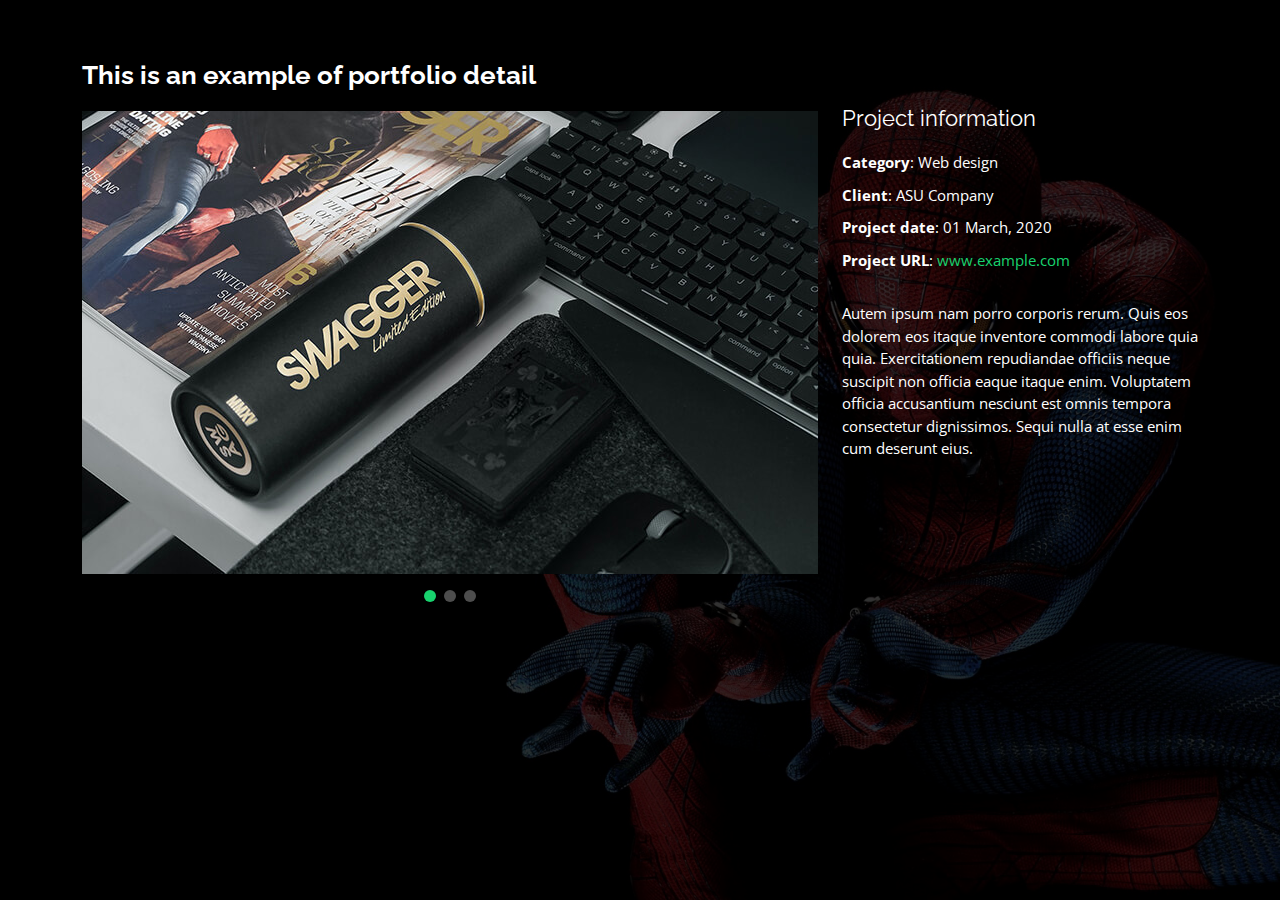
<file: portfolio-details.html>
<!DOCTYPE html>
<html lang="en">

<head>
  <meta charset="utf-8">
  <meta content="width=device-width, initial-scale=1.0" name="viewport">

  <title>Portfolio Details - Personal Bootstrap Template</title>
  <meta content="" name="description">
  <meta content="" name="keywords">

  <!-- Favicons -->
  <link href="assets/img/favicon.png" rel="icon">
  <link href="assets/img/apple-touch-icon.png" rel="apple-touch-icon">

  <!-- Google Fonts -->
  <link href="https://fonts.googleapis.com/css?family=Open+Sans:300,300i,400,400i,600,600i,700,700i|Raleway:300,300i,400,400i,500,500i,600,600i,700,700i|Poppins:300,300i,400,400i,500,500i,600,600i,700,700i" rel="stylesheet">

  <!-- Vendor CSS Files -->
  <link href="assets/vendor/bootstrap/css/bootstrap.min.css" rel="stylesheet">
  <link href="assets/vendor/bootstrap-icons/bootstrap-icons.css" rel="stylesheet">
  <link href="assets/vendor/boxicons/css/boxicons.min.css" rel="stylesheet">
  <link href="assets/vendor/glightbox/css/glightbox.min.css" rel="stylesheet">
  <link href="assets/vendor/remixicon/remixicon.css" rel="stylesheet">
  <link href="assets/vendor/swiper/swiper-bundle.min.css" rel="stylesheet">

  <!-- Template Main CSS File -->
  <link href="assets/css/style.css" rel="stylesheet">

  <!-- =======================================================
  * Template Name: Personal - v4.3.0
  * Template URL: https://bootstrapmade.com/personal-free-resume-bootstrap-template/
  * Author: BootstrapMade.com
  * License: https://bootstrapmade.com/license/
  ======================================================== -->
</head>

<body>

  <main id="main">

    <!-- ======= Portfolio Details ======= -->
    <div id="portfolio-details" class="portfolio-details">
      <div class="container">

        <div class="row">

          <div class="col-lg-8">
            <h2 class="portfolio-title">This is an example of portfolio detail</h2>

            <div class="portfolio-details-slider swiper-container">
              <div class="swiper-wrapper align-items-center">

                <div class="swiper-slide">
                  <img src="assets/img/portfolio/portfolio-details-1.jpg" alt="">
                </div>

                <div class="swiper-slide">
                  <img src="assets/img/portfolio/portfolio-details-2.jpg" alt="">
                </div>

                <div class="swiper-slide">
                  <img src="assets/img/portfolio/portfolio-details-3.jpg" alt="">
                </div>

              </div>
              <div class="swiper-pagination"></div>
            </div>

          </div>

          <div class="col-lg-4 portfolio-info">
            <h3>Project information</h3>
            <ul>
              <li><strong>Category</strong>: Web design</li>
              <li><strong>Client</strong>: ASU Company</li>
              <li><strong>Project date</strong>: 01 March, 2020</li>
              <li><strong>Project URL</strong>: <a href="#">www.example.com</a></li>
            </ul>

            <p>
              Autem ipsum nam porro corporis rerum. Quis eos dolorem eos itaque inventore commodi labore quia quia. Exercitationem repudiandae officiis neque suscipit non officia eaque itaque enim. Voluptatem officia accusantium nesciunt est omnis tempora consectetur dignissimos. Sequi nulla at esse enim cum deserunt eius.
            </p>
          </div>

        </div>

      </div>
    </div><!-- End Portfolio Details -->

  </main><!-- End #main -->

  

  <!-- Vendor JS Files -->
  <script src="assets/vendor/bootstrap/js/bootstrap.bundle.min.js"></script>
  <script src="assets/vendor/glightbox/js/glightbox.min.js"></script>
  <script src="assets/vendor/isotope-layout/isotope.pkgd.min.js"></script>
  <script src="assets/vendor/php-email-form/validate.js"></script>
  <script src="assets/vendor/purecounter/purecounter.js"></script>
  <script src="assets/vendor/swiper/swiper-bundle.min.js"></script>
  <script src="assets/vendor/waypoints/noframework.waypoints.js"></script>

  <!-- Template Main JS File -->
  <script src="assets/js/script.js"></script>

</body>

</html>
</file>
<file: assets/css/style.css>
/**
* Template Name: Personal - v4.3.0
* Template URL: https://bootstrapmade.com/personal-free-resume-bootstrap-template/
* Author: BootstrapMade.com
* License: https://bootstrapmade.com/license/
*/

/*--------------------------------------------------------------
# General
--------------------------------------------------------------*/
body {
  font-family: "Open Sans", sans-serif;
  background-color: #040404;
  color: #fff;
  position: relative;
  background: transparent;
}

body::before {
  content: "";
  position: fixed;
  background: #040404 url("../img/bg.jpg") top right no-repeat;
  background-size: cover;
  left: 0;
  right: 0;
  top: 0;
  height: 100vh;
  z-index: -1;
}

@media (min-width: 1024px) {
  body::before {
    background-attachment: fixed;
  }
}

a {
  color: #18d26e;
  text-decoration: none;
}

a:hover {
  color: #35e888;
  text-decoration: none;
}

h1, h2, h3, h4, h5, h6 {
  font-family: "Raleway", sans-serif;
}

/*--------------------------------------------------------------
# Header
--------------------------------------------------------------*/
#header {
  transition: ease-in-out 0.3s;
  position: relative;
  height: 100vh;
  display: flex;
  align-items: center;
  z-index: 997;
  overflow-y: auto;
}

#header * {
  transition: ease-in-out 0.3s;
}

#header h1 {
  font-size: 48px;
  margin: 0;
  padding: 0;
  line-height: 1;
  font-weight: 700;
  font-family: "Poppins", sans-serif;
}

#header h1 a, #header h1 a:hover {
  color: #fff;
  line-height: 1;
  display: inline-block;
}

#header h2 {
  font-size: 24px;
  margin-top: 20px;
  color: rgba(255, 255, 255, 0.8);
}

#header h2 span {
  color: #fff;
  border-bottom: 2px solid #18d26e;
  padding-bottom: 6px;
}

#header img {
  padding: 0;
  margin: 0;
}

#header .social-links {
  margin-top: 40px;
  display: flex;
}

#header .social-links a {
  font-size: 16px;
  display: flex;
  justify-content: center;
  align-items: center;
  background: rgba(255, 255, 255, 0.1);
  color: #fff;
  line-height: 1;
  margin-right: 8px;
  border-radius: 50%;
  width: 40px;
  height: 40px;
}

#header .social-links a:hover {
  background: #18d26e;
}

@media (max-width: 992px) {
  #header h1 {
    font-size: 36px;
  }
  #header h2 {
    font-size: 20px;
    line-height: 30px;
  }
  #header .social-links {
    margin-top: 15px;
  }
  #header .container {
    display: flex;
    flex-direction: column;
    align-items: center;
  }
}

/* Header Top */
#header.header-top {
  height: 80px;
  position: fixed;
  left: 0;
  top: 0;
  right: 0;
  background: rgba(0, 0, 0, 0.9);
}

#header.header-top .social-links, #header.header-top h2 {
  display: none;
}

#header.header-top h1 {
  margin-right: auto;
  font-size: 36px;
}

#header.header-top .container {
  display: flex;
  align-items: center;
}

#header.header-top .navbar {
  margin: 0;
}

@media (max-width: 768px) {
  #header.header-top {
    height: 60px;
  }
  #header.header-top h1 {
    font-size: 26px;
  }
}

/*--------------------------------------------------------------
# Navigation Menu
--------------------------------------------------------------*/
/**
* Desktop Navigation 
*/
.navbar {
  padding: 0;
  margin-top: 35px;
}

.navbar ul {
  margin: 0;
  padding: 0;
  display: flex;
  list-style: none;
  align-items: center;
}

.navbar li {
  position: relative;
}

.navbar li + li {
  margin-left: 30px;
}

.navbar a, .navbar a:focus {
  display: flex;
  align-items: center;
  justify-content: space-between;
  padding: 0;
  font-family: "Poppins", sans-serif;
  font-size: 16px;
  font-weight: 400;
  color: rgba(255, 255, 255, 0.7);
  white-space: nowrap;
  transition: 0.3s;
}

.navbar a i, .navbar a:focus i {
  font-size: 12px;
  line-height: 0;
  margin-left: 5px;
}

.navbar a:before {
  content: "";
  position: absolute;
  width: 0;
  height: 2px;
  bottom: -4px;
  left: 0;
  background-color: #18d26e;
  visibility: hidden;
  width: 0px;
  transition: all 0.3s ease-in-out 0s;
}

.navbar a:hover:before, .navbar li:hover > a:before, .navbar .active:before {
  visibility: visible;
  width: 25px;
}

.navbar a:hover, .navbar .active, .navbar .active:focus, .navbar li:hover > a {
  color: #fff;
}

/**
* Mobile Navigation 
*/
.mobile-nav-toggle {
  color: #fff;
  font-size: 28px;
  cursor: pointer;
  display: none;
  line-height: 0;
  transition: 0.5s;
  position: fixed;
  right: 15px;
  top: 15px;
}

@media (max-width: 991px) {
  .mobile-nav-toggle {
    display: block;
  }
  .navbar ul {
    display: none;
  }
}

.navbar-mobile {
  position: fixed;
  overflow: hidden;
  top: 0;
  right: 0;
  left: 0;
  bottom: 0;
  background: rgba(0, 0, 0, 0.9);
  transition: 0.3s;
  z-index: 999;
  margin-top: 0;
}

.navbar-mobile .mobile-nav-toggle {
  position: absolute;
  top: 15px;
  right: 15px;
}

.navbar-mobile ul {
  display: block;
  position: absolute;
  top: 55px;
  right: 15px;
  bottom: 45px;
  left: 15px;
  padding: 10px 0;
  overflow-y: auto;
  transition: 0.3s;
  border: 2px solid rgba(255, 255, 255, 0.2);
}

.navbar-mobile li {
  padding: 12px 20px;
}

.navbar-mobile li + li {
  margin: 0;
}

.navbar-mobile a {
  font-size: 16px;
  position: relative;
}

/*--------------------------------------------------------------
# Sections General
--------------------------------------------------------------*/
section {
  overflow: hidden;
  position: absolute;
  width: 100%;
  top: 140px;
  bottom: 100%;
  opacity: 0;
  transition: ease-in-out 0.4s;
  z-index: 2;
}

section.section-show {
  top: 100px;
  bottom: auto;
  opacity: 1;
  padding-bottom: 45px;
}

section .container {
  background: rgba(0, 0, 0, 0.9);
  padding: 30px;
}

@media (max-width: 768px) {
  section {
    top: 120px;
  }
  section.section-show {
    top: 80px;
  }
}

.section-title h2 {
  font-size: 14px;
  font-weight: 500;
  padding: 0;
  line-height: 1px;
  margin: 0 0 20px 0;
  letter-spacing: 2px;
  text-transform: uppercase;
  color: #aaaaaa;
  font-family: "Poppins", sans-serif;
}

.section-title h2::after {
  content: "";
  width: 120px;
  height: 1px;
  display: inline-block;
  background: #4ceb95;
  margin: 4px 10px;
}

.section-title p {
  margin: 0;
  margin: -15px 0 15px 0;
  font-size: 36px;
  font-weight: 700;
  text-transform: uppercase;
  font-family: "Poppins", sans-serif;
  color: #fff;
}

/*--------------------------------------------------------------
# About
--------------------------------------------------------------*/
.about-me .content h3 {
  font-weight: 700;
  font-size: 26px;
  color: #18d26e;
}

.about-me .content ul {
  list-style: none;
  padding: 0;
}

.about-me .content ul li {
  margin-bottom: 20px;
  display: flex;
  align-items: center;
}

.about-me .content ul strong {
  margin-right: 10px;
}

.about-me .content ul i {
  font-size: 16px;
  margin-right: 5px;
  color: #18d26e;
  line-height: 0;
}

.about-me .content p:last-child {
  margin-bottom: 0;
}

/*--------------------------------------------------------------
# Counts
--------------------------------------------------------------*/
.counts {
  padding: 70px 0 60px;
}

.counts .count-box {
  padding: 30px 30px 25px 30px;
  width: 100%;
  position: relative;
  text-align: center;
  background: rgba(255, 255, 255, 0.08);
}

.counts .count-box i {
  position: absolute;
  top: -25px;
  left: 50%;
  transform: translateX(-50%);
  font-size: 24px;
  background: rgba(255, 255, 255, 0.1);
  padding: 12px;
  color: #18d26e;
  border-radius: 50px;
  line-height: 0;
}

.counts .count-box span {
  font-size: 36px;
  display: block;
  font-weight: 600;
  color: #fff;
}

.counts .count-box p {
  padding: 0;
  margin: 0;
  font-family: "Raleway", sans-serif;
  font-size: 14px;
}

/*--------------------------------------------------------------
# Skills
--------------------------------------------------------------*/
.skills .progress {
  height: 60px;
  display: block;
  background: none;
  border-radius: 0;
}

.skills .progress .skill {
  padding: 10px 0;
  margin: 0;
  text-transform: uppercase;
  display: block;
  font-weight: 600;
  font-family: "Poppins", sans-serif;
  color: #fff;
}

.skills .progress .skill .val {
  float: right;
  font-style: normal;
}

.skills .progress-bar-wrap {
  background: rgba(255, 255, 255, 0.2);
}

.skills .progress-bar {
  width: 1px;
  height: 10px;
  transition: .9s;
  background-color: #18d26e;
}

/*--------------------------------------------------------------
# Interests
--------------------------------------------------------------*/
.interests .icon-box {
  display: flex;
  align-items: center;
  padding: 20px;
  background: rgba(255, 255, 255, 0.08);
  transition: ease-in-out 0.3s;
}

.interests .icon-box i {
  font-size: 32px;
  padding-right: 10px;
  line-height: 1;
}

.interests .icon-box h3 {
  font-weight: 700;
  margin: 0;
  padding: 0;
  line-height: 1;
  font-size: 16px;
  color: #fff;
}

.interests .icon-box:hover {
  background: rgba(255, 255, 255, 0.12);
}

/*--------------------------------------------------------------
# Testimonials
--------------------------------------------------------------*/
.testimonials .testimonial-item {
  box-sizing: content-box;
  min-height: 320px;
}

.testimonials .testimonial-item .testimonial-img {
  width: 90px;
  border-radius: 50%;
  margin: -40px 0 0 40px;
  position: relative;
  z-index: 2;
  border: 6px solid rgba(255, 255, 255, 0.12);
}

.testimonials .testimonial-item h3 {
  font-size: 18px;
  font-weight: bold;
  margin: 10px 0 5px 45px;
  color: #fff;
}

.testimonials .testimonial-item h4 {
  font-size: 14px;
  color: #999;
  margin: 0 0 0 45px;
}

.testimonials .testimonial-item .quote-icon-left, .testimonials .testimonial-item .quote-icon-right {
  color: rgba(255, 255, 255, 0.25);
  font-size: 26px;
}

.testimonials .testimonial-item .quote-icon-left {
  display: inline-block;
  left: -5px;
  position: relative;
}

.testimonials .testimonial-item .quote-icon-right {
  display: inline-block;
  right: -5px;
  position: relative;
  top: 10px;
}

.testimonials .testimonial-item p {
  font-style: italic;
  margin: 0 15px 0 15px;
  padding: 20px 20px 60px 20px;
  background: rgba(255, 255, 255, 0.1);
  position: relative;
  border-radius: 6px;
  position: relative;
  z-index: 1;
}

.testimonials .swiper-pagination {
  margin-top: 20px;
  position: relative;
}

.testimonials .swiper-pagination .swiper-pagination-bullet {
  width: 12px;
  height: 12px;
  opacity: 1;
  background-color: rgba(255, 255, 255, 0.3);
}

.testimonials .swiper-pagination .swiper-pagination-bullet-active {
  background-color: #18d26e;
}

/*--------------------------------------------------------------
# Resume
--------------------------------------------------------------*/
.resume .resume-title {
  font-size: 26px;
  font-weight: 700;
  margin-top: 20px;
  margin-bottom: 20px;
  color: #fff;
}

.resume .resume-item {
  padding: 0 0 20px 20px;
  margin-top: -2px;
  border-left: 2px solid rgba(255, 255, 255, 0.2);
  position: relative;
}

.resume .resume-item h4 {
  line-height: 18px;
  font-size: 18px;
  font-weight: 600;
  text-transform: uppercase;
  font-family: "Poppins", sans-serif;
  color: #18d26e;
  margin-bottom: 10px;
}

.resume .resume-item h5 {
  font-size: 16px;
  background: rgba(255, 255, 255, 0.15);
  padding: 5px 15px;
  display: inline-block;
  font-weight: 600;
  margin-bottom: 10px;
}

.resume .resume-item ul {
  padding-left: 20px;
}

.resume .resume-item ul li {
  padding-bottom: 10px;
}

.resume .resume-item:last-child {
  padding-bottom: 0;
}

.resume .resume-item::before {
  content: "";
  position: absolute;
  width: 16px;
  height: 16px;
  border-radius: 50px;
  left: -9px;
  top: 0;
  background: #18d26e;
  border: 2px solid #18d26e;
}

/*--------------------------------------------------------------
# Services
--------------------------------------------------------------*/
.services .icon-box {
  text-align: center;
  background: rgba(204, 204, 204, 0.1);
  padding: 80px 20px;
  transition: all ease-in-out 0.3s;
}

.services .icon-box .icon {
  margin: 0 auto;
  width: 64px;
  height: 64px;
  background: #18d26e;
  border-radius: 5px;
  transition: all .3s ease-out 0s;
  display: flex;
  align-items: center;
  justify-content: center;
  margin-bottom: 20px;
  transform-style: preserve-3d;
}

.services .icon-box .icon i {
  color: #fff;
  font-size: 28px;
}

.services .icon-box .icon::before {
  position: absolute;
  content: '';
  left: -8px;
  top: -8px;
  height: 100%;
  width: 100%;
  background: rgba(255, 255, 255, 0.15);
  border-radius: 5px;
  transition: all .3s ease-out 0s;
  transform: translateZ(-1px);
}

.services .icon-box h4 {
  font-weight: 700;
  margin-bottom: 15px;
  font-size: 24px;
}

.services .icon-box h4 a {
  color: #fff;
}

.services .icon-box p {
  line-height: 24px;
  font-size: 14px;
  margin-bottom: 0;
}

.services .icon-box:hover {
  background: #18d26e;
  border-color: #18d26e;
}

.services .icon-box:hover .icon {
  background: #fff;
}

.services .icon-box:hover .icon i {
  color: #18d26e;
}

.services .icon-box:hover .icon::before {
  background: #35e888;
}

.services .icon-box:hover h4 a, .services .icon-box:hover p {
  color: #fff;
}

/*--------------------------------------------------------------
# Portfolio
--------------------------------------------------------------*/
.portfolio .portfolio-item {
  margin-bottom: 30px;
}

.portfolio #portfolio-flters {
  padding: 0;
  margin: 0 auto 15px auto;
  list-style: none;
  text-align: center;
  border-radius: 50px;
  padding: 2px 15px;
}

.portfolio #portfolio-flters li {
  cursor: pointer;
  display: inline-block;
  padding: 8px 16px 10px 16px;
  font-size: 14px;
  font-weight: 600;
  line-height: 1;
  text-transform: uppercase;
  color: #fff;
  background: rgba(255, 255, 255, 0.1);
  margin: 0 3px 10px 3px;
  transition: all 0.3s ease-in-out;
  border-radius: 4px;
}

.portfolio #portfolio-flters li:hover, .portfolio #portfolio-flters li.filter-active {
  background: #18d26e;
}

.portfolio #portfolio-flters li:last-child {
  margin-right: 0;
}

.portfolio .portfolio-wrap {
  transition: 0.3s;
  position: relative;
  overflow: hidden;
  z-index: 1;
  background: rgba(0, 0, 0, 0.6);
}

.portfolio .portfolio-wrap::before {
  content: "";
  background: rgba(0, 0, 0, 0.6);
  position: absolute;
  left: 30px;
  right: 30px;
  top: 30px;
  bottom: 30px;
  transition: all ease-in-out 0.3s;
  z-index: 2;
  opacity: 0;
}

.portfolio .portfolio-wrap .portfolio-info {
  opacity: 0;
  position: absolute;
  top: 0;
  left: 0;
  right: 0;
  bottom: 0;
  text-align: center;
  z-index: 3;
  transition: all ease-in-out 0.3s;
  display: flex;
  flex-direction: column;
  justify-content: center;
  align-items: center;
}

.portfolio .portfolio-wrap .portfolio-info::before {
  display: block;
  content: "";
  width: 48px;
  height: 48px;
  position: absolute;
  top: 35px;
  left: 35px;
  border-top: 3px solid #fff;
  border-left: 3px solid #fff;
  transition: all 0.5s ease 0s;
  z-index: 9994;
}

.portfolio .portfolio-wrap .portfolio-info::after {
  display: block;
  content: "";
  width: 48px;
  height: 48px;
  position: absolute;
  bottom: 35px;
  right: 35px;
  border-bottom: 3px solid #fff;
  border-right: 3px solid #fff;
  transition: all 0.5s ease 0s;
  z-index: 9994;
}

.portfolio .portfolio-wrap .portfolio-info h4 {
  font-size: 20px;
  color: #fff;
  font-weight: 600;
}

.portfolio .portfolio-wrap .portfolio-info p {
  color: #ffffff;
  font-size: 14px;
  text-transform: uppercase;
  padding: 0;
  margin: 0;
}

.portfolio .portfolio-wrap .portfolio-links {
  text-align: center;
  z-index: 4;
}

.portfolio .portfolio-wrap .portfolio-links a {
  color: #fff;
  margin: 0 2px;
  font-size: 28px;
  display: inline-block;
  transition: 0.3s;
}

.portfolio .portfolio-wrap .portfolio-links a:hover {
  color: #63eda3;
}

.portfolio .portfolio-wrap:hover::before {
  top: 0;
  left: 0;
  right: 0;
  bottom: 0;
  opacity: 1;
}

.portfolio .portfolio-wrap:hover .portfolio-info {
  opacity: 1;
}

.portfolio .portfolio-wrap:hover .portfolio-info::before {
  top: 15px;
  left: 15px;
}

.portfolio .portfolio-wrap:hover .portfolio-info::after {
  bottom: 15px;
  right: 15px;
}

/*--------------------------------------------------------------
# Portfolio Details
--------------------------------------------------------------*/
.portfolio-details {
  padding-top: 40px;
  background: rgba(0, 0, 0, 0.8);
  position: fixed;
  left: 0;
  right: 0;
  top: 0;
  bottom: 0;
  overflow-y: auto;
}

.portfolio-details .container {
  padding-top: 20px;
  padding-bottom: 40px;
}

.portfolio-details .portfolio-title {
  font-size: 26px;
  font-weight: 700;
  margin-bottom: 20px;
}

.portfolio-details .portfolio-info {
  padding-top: 45px;
}

.portfolio-details .portfolio-info h3 {
  font-size: 22px;
  font-weight: 400;
  margin-bottom: 20px;
}

.portfolio-details .portfolio-info ul {
  list-style: none;
  padding: 0;
  font-size: 15px;
}

.portfolio-details .portfolio-info ul li + li {
  margin-top: 10px;
}

.portfolio-details .portfolio-info p {
  font-size: 15px;
  padding: 15px 0 0 0;
}

@media (max-width: 992px) {
  .portfolio-details .portfolio-info {
    padding-top: 20px;
  }
}

.portfolio-details .swiper-pagination {
  margin-top: 20px;
  position: relative;
}

.portfolio-details .swiper-pagination .swiper-pagination-bullet {
  width: 12px;
  height: 12px;
  opacity: 1;
  background-color: rgba(255, 255, 255, 0.3);
}

.portfolio-details .swiper-pagination .swiper-pagination-bullet-active {
  background-color: #18d26e;
}

/*--------------------------------------------------------------
# Contact
--------------------------------------------------------------*/
.contact .info-box {
  color: #444444;
  padding: 20px;
  width: 100%;
  background: rgba(255, 255, 255, 0.08);
}

.contact .info-box i.bx {
  font-size: 24px;
  color: #18d26e;
  border-radius: 50%;
  padding: 14px;
  float: left;
  background: rgba(255, 255, 255, 0.1);
}

.contact .info-box h3 {
  font-size: 20px;
  color: rgba(255, 255, 255, 0.5);
  font-weight: 700;
  margin: 10px 0 8px 68px;
}

.contact .info-box p {
  padding: 0;
  color: #fff;
  line-height: 24px;
  font-size: 14px;
  margin: 0 0 0 68px;
}

.contact .info-box .social-links {
  margin: 5px 0 0 68px;
  display: flex;
}

.contact .info-box .social-links a {
  font-size: 18px;
  display: inline-block;
  color: #fff;
  line-height: 1;
  margin-right: 12px;
  transition: 0.3s;
}

.contact .info-box .social-links a:hover {
  color: #18d26e;
}

.contact .php-email-form {
  padding: 30px;
  background: rgba(255, 255, 255, 0.08);
}

.contact .php-email-form .error-message {
  display: none;
  background: rgba(255, 255, 255, 0.08);
  background: #ed3c0d;
  text-align: left;
  padding: 15px;
  font-weight: 600;
}

.contact .php-email-form .error-message br + br {
  margin-top: 25px;
}

.contact .php-email-form .sent-message {
  display: none;
  background: rgba(255, 255, 255, 0.08);
  background: #18d26e;
  text-align: center;
  padding: 15px;
  font-weight: 600;
}

.contact .php-email-form .loading {
  display: none;
  background: rgba(255, 255, 255, 0.08);
  text-align: center;
  padding: 15px;
}

.contact .php-email-form .loading:before {
  content: "";
  display: inline-block;
  border-radius: 50%;
  width: 24px;
  height: 24px;
  margin: 0 10px -6px 0;
  border: 3px solid #18d26e;
  border-top-color: #eee;
  -webkit-animation: animate-loading 1s linear infinite;
  animation: animate-loading 1s linear infinite;
}

.contact .php-email-form input, .contact .php-email-form textarea {
  border-radius: 0;
  box-shadow: none;
  font-size: 14px;
  background: rgba(255, 255, 255, 0.08);
  border: 0;
  transition: 0.3s;
  color: #fff;
}

.contact .php-email-form input:focus, .contact .php-email-form textarea:focus {
  background-color: rgba(255, 255, 255, 0.11);
}

.contact .php-email-form input::-webkit-input-placeholder, .contact .php-email-form textarea::-webkit-input-placeholder {
  color: rgba(255, 255, 255, 0.3);
  opacity: 1;
}

.contact .php-email-form input::-moz-placeholder, .contact .php-email-form textarea::-moz-placeholder {
  color: rgba(255, 255, 255, 0.3);
  opacity: 1;
}

.contact .php-email-form input::placeholder, .contact .php-email-form textarea::placeholder {
  color: rgba(255, 255, 255, 0.3);
  opacity: 1;
}

.contact .php-email-form input {
  padding: 10px 15px;
}

.contact .php-email-form textarea {
  padding: 12px 15px;
}

.contact .php-email-form button[type="submit"] {
  background: #18d26e;
  border: 0;
  padding: 10px 30px;
  color: #fff;
  transition: 0.4s;
  border-radius: 4px;
}

.contact .php-email-form button[type="submit"]:hover {
  background: #15bb62;
}

@-webkit-keyframes animate-loading {
  0% {
    transform: rotate(0deg);
  }
  100% {
    transform: rotate(360deg);
  }
}

@keyframes animate-loading {
  0% {
    transform: rotate(0deg);
  }
  100% {
    transform: rotate(360deg);
  }
}

/*--------------------------------------------------------------
# Credits
--------------------------------------------------------------*/
.credits {
  position: fixed;
  right: 0;
  left: 0;
  bottom: 0;
  padding: 15px;
  text-align: right;
  font-size: 13px;
  color: #fff;
  z-index: 999999;
}

@media (max-width: 992px) {
  .credits {
    text-align: center;
    padding: 10px;
    background: rgba(0, 0, 0, 0.8);
  }
}

.credits a {
  color: #18d26e;
  transition: 0.3s;
}

.credits a:hover {
  color: #fff;
}
</file>
